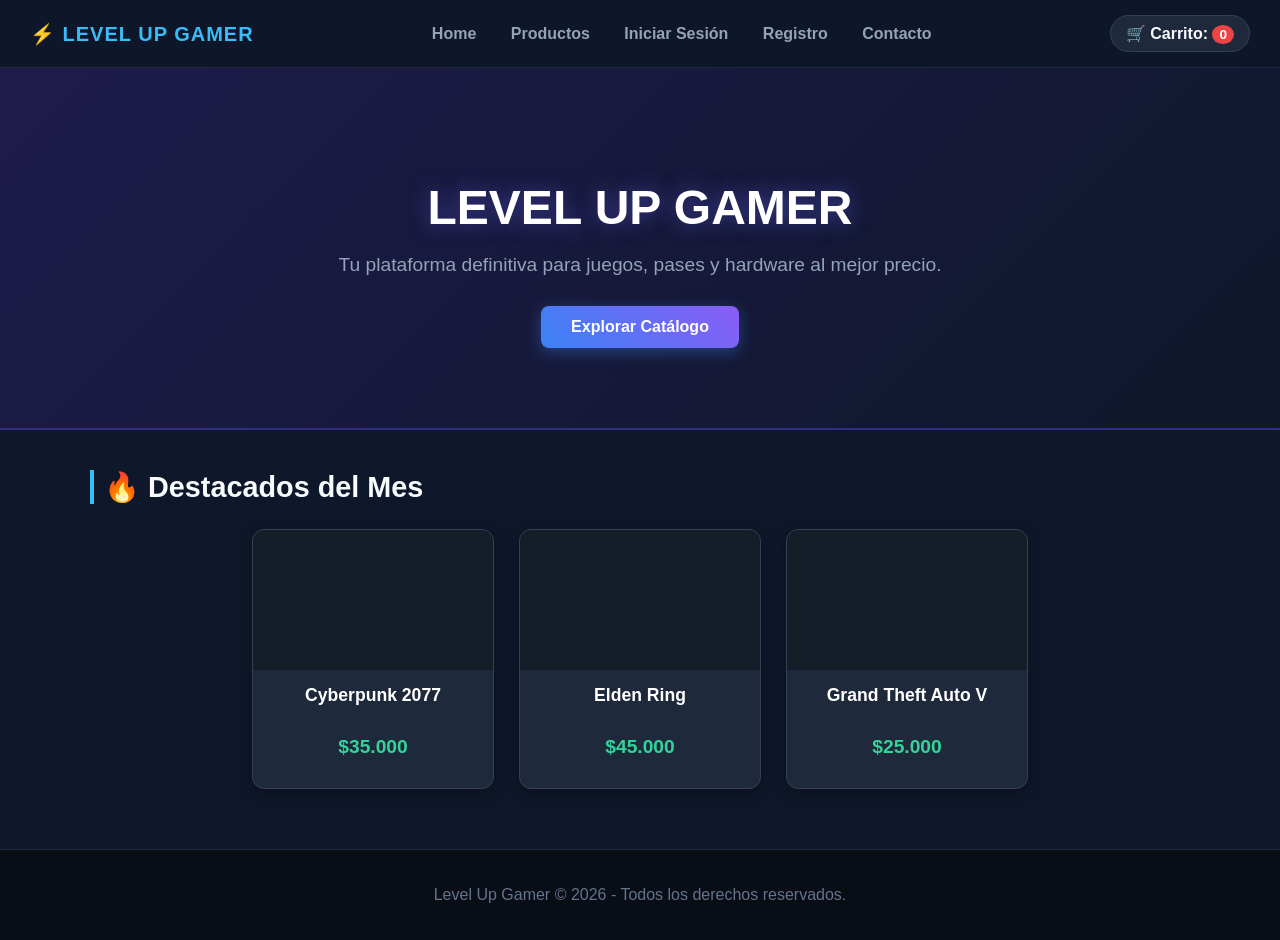
<file: index.html>
<!DOCTYPE html>
<html lang="es">
<head>
    <meta charset="UTF-8">
    <meta name="viewport" content="width=device-width, initial-scale=1.0">
    <title>Level Up Gamer - Tienda Oficial</title>
    <link rel="stylesheet" href="css/styles.css">
</head>
<body>
    
    <nav>
        <div class="logo-nav">⚡ Level Up Gamer</div>
        <div class="menu-links">
            <a href="index.html">Home</a>
            <a href="productos.html">Productos</a>
            <a href="login.html">Iniciar Sesión</a>
            <a href="registro.html">Registro</a>
            <a href="contacto.html">Contacto</a>
        </div>
        <a href="carrito.html" class="carrito-badge">🛒 Carrito: <span id="contador-carrito">0</span></a>
    </nav>

    <div class="hero">
        <h1>LEVEL UP GAMER</h1>
        <p>Tu plataforma definitiva para juegos, pases y hardware al mejor precio.</p>
        <a href="productos.html" class="btn-gamer">Explorar Catálogo</a>
    </div>

    <div class="contenedor-seccion">
        <h2 class="titulo-seccion">🔥 Destacados del Mes</h2>
        <div class="grid-destacados">
            <div class="card-juego">
                <div class="card-img" style="background: linear-gradient(rgba(0,0,0,0.3), rgba(0,0,0,0.3)), url('https://images.unsplash.com/photo-1542751371-adc38448a05e?w=500&auto=format&fit=crop&q=60') center/cover;"></div>
                <div class="card-info">
                    <h3>Cyberpunk 2077</h3>
                    <p class="precio">$35.000</p>
                </div>
            </div>
            <div class="card-juego">
                <div class="card-img" style="background: linear-gradient(rgba(0,0,0,0.3), rgba(0,0,0,0.3)), url('https://images.unsplash.com/photo-1550745165-9bc0b252726f?w=500&auto=format&fit=crop&q=60') center/cover;"></div>
                <div class="card-info">
                    <h3>Elden Ring</h3>
                    <p class="precio">$45.000</p>
                </div>
            </div>
            <div class="card-juego">
                <div class="card-img" style="background: linear-gradient(rgba(0,0,0,0.3), rgba(0,0,0,0.3)), url('https://images.unsplash.com/photo-1612287230202-1ff1d85d1bdf?w=500&auto=format&fit=crop&q=60') center/cover;"></div>
                <div class="card-info">
                    <h3>Grand Theft Auto V</h3>
                    <p class="precio">$25.000</p>
                </div>
            </div>
        </div>
    </div>

    <footer>
        <p>Level Up Gamer &copy; 2026 - Todos los derechos reservados.</p>
    </footer>
    <script src="js/carrito.js"></script>
</body>
</html>
</file>
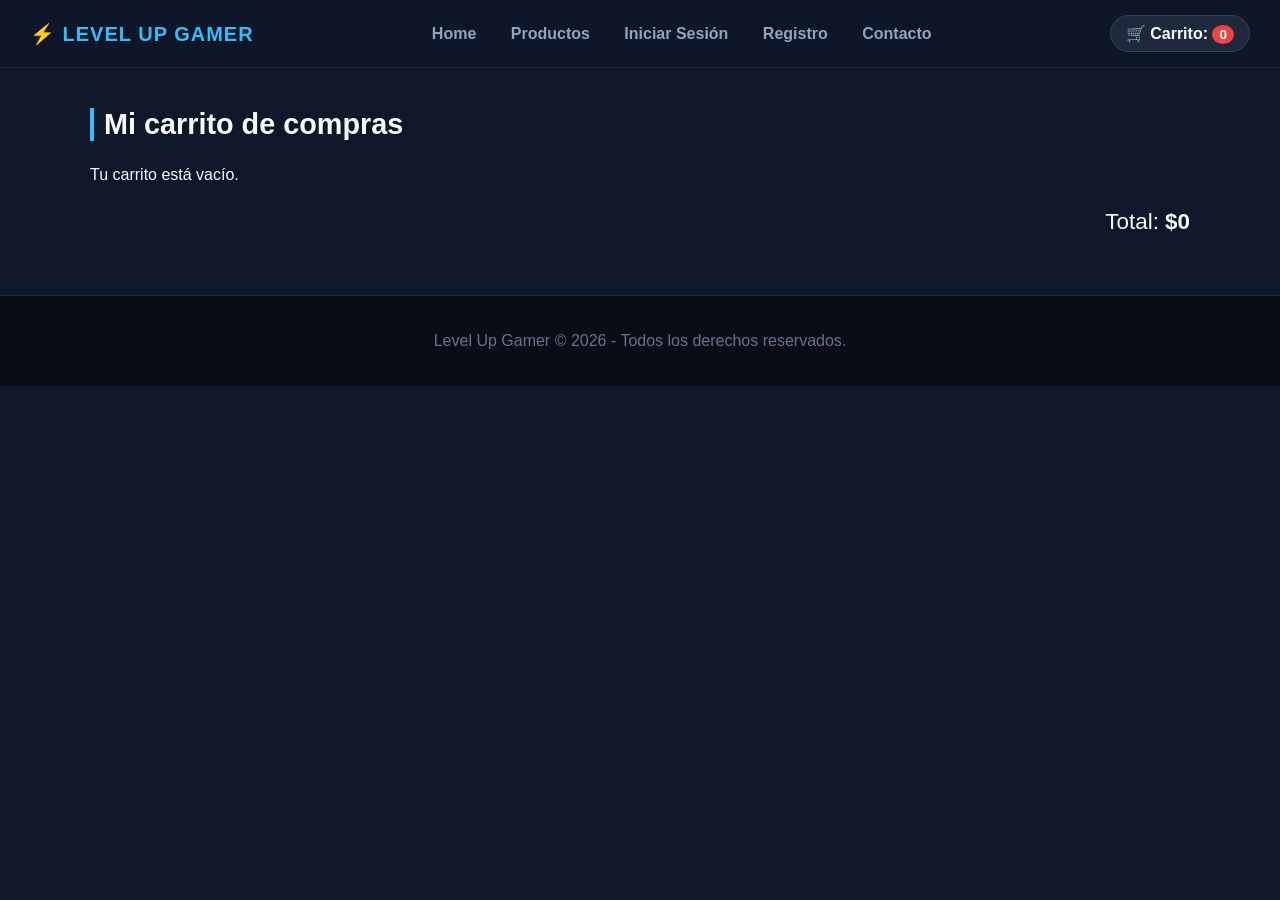
<file: carrito.html>
<!DOCTYPE html>
<html lang="es">
<head>
    <meta charset="UTF-8">
    <meta name="viewport" content="width=device-width, initial-scale=1.0">
    <title>Carrito - Level Up Gamer</title>
    <link rel="stylesheet" href="css/styles.css">
</head>
<body>
    <nav>
        <div class="logo-nav">⚡ Level Up Gamer</div>
        <div class="menu-links">
            <a href="index.html">Home</a>
            <a href="productos.html">Productos</a>
            <a href="login.html">Iniciar Sesión</a>
            <a href="registro.html">Registro</a>
            <a href="contacto.html">Contacto</a>
        </div>
        <a href="carrito.html" class="carrito-badge">🛒 Carrito: <span id="contador-carrito">0</span></a>
    </nav>

    <main class="catalogo-container">
        <h2 class="titulo-catalogo">Mi carrito de compras</h2>
        <div id="lista-carrito"></div>
        <p class="resumen-carrito">Total: <strong id="total-carrito">$0</strong></p>
    </main>

    <footer>
        <p>Level Up Gamer &copy; 2026 - Todos los derechos reservados.</p>
    </footer>

    <script src="js/carrito.js"></script>
    <script src="js/carrito-vista.js"></script>
</body>
</html>
</file>
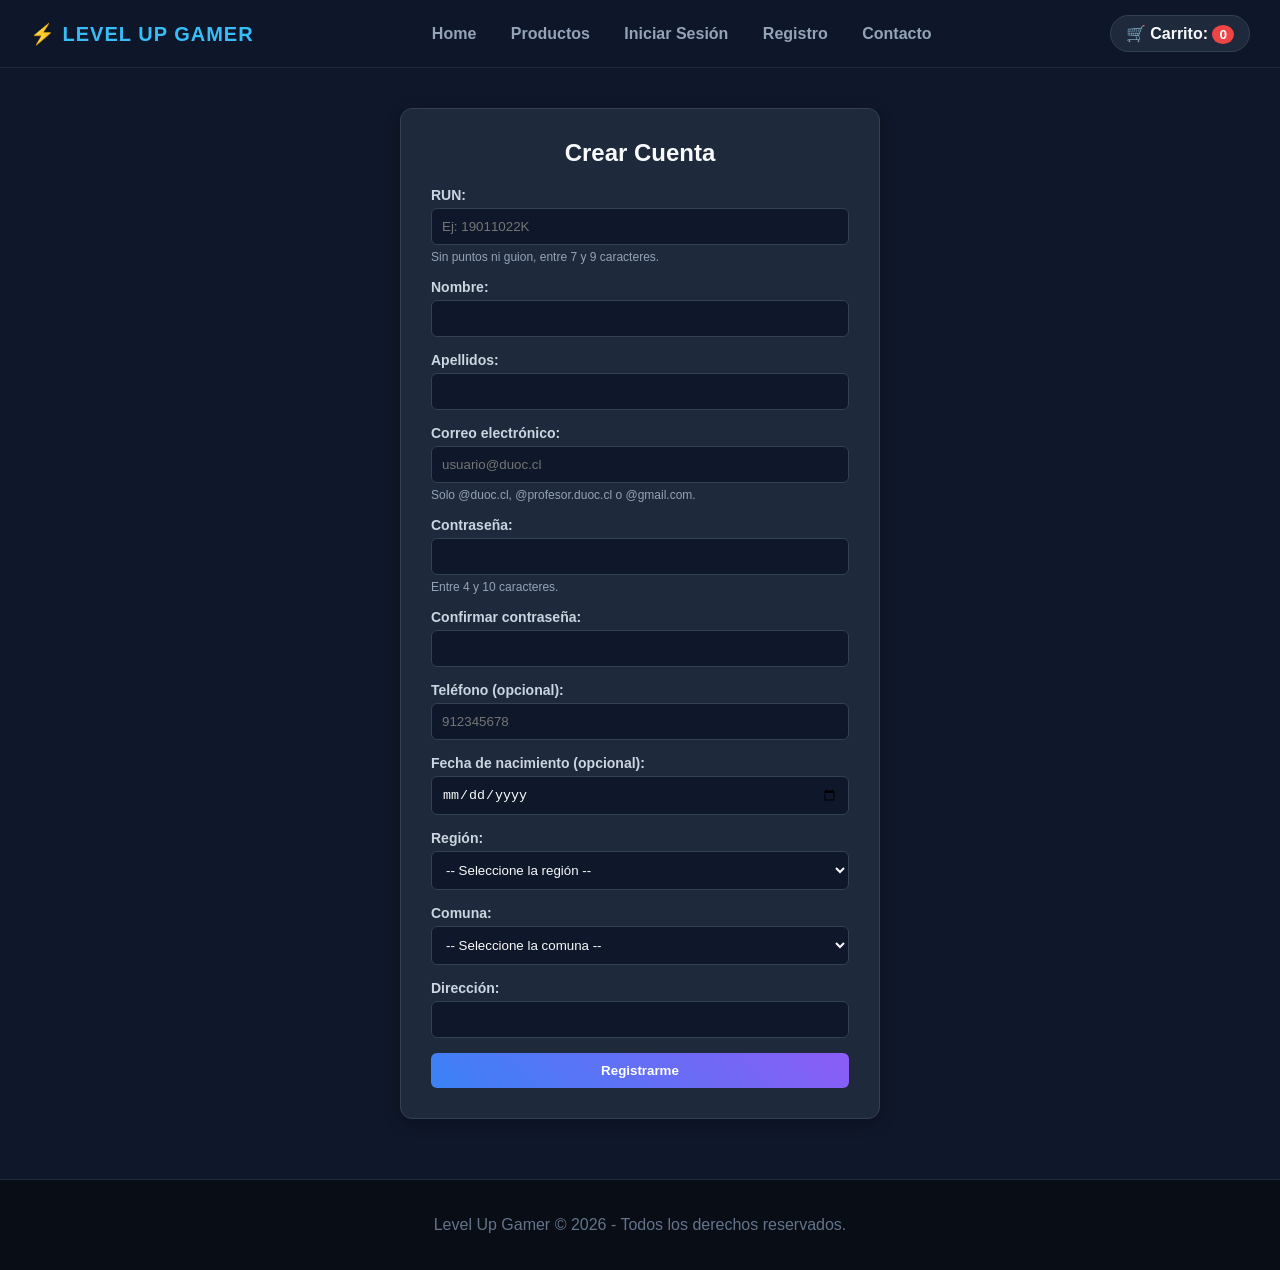
<file: registro.html>
<!DOCTYPE html>
<html lang="es">
<head>
    <meta charset="UTF-8">
    <meta name="viewport" content="width=device-width, initial-scale=1.0">
    <title>Registro - Level Up Gamer</title>
    <link rel="stylesheet" href="css/styles.css">
</head>
<body>
    <nav>
        <div class="logo-nav">⚡ Level Up Gamer</div>
        <div class="menu-links">
            <a href="index.html">Home</a>
            <a href="productos.html">Productos</a>
            <a href="login.html">Iniciar Sesión</a>
            <a href="registro.html">Registro</a>
            <a href="contacto.html">Contacto</a>
        </div>
        <a href="carrito.html" class="carrito-badge">🛒 Carrito: <span id="contador-carrito">0</span></a>
    </nav>

    <main>
        <div class="form-box">
            <h2>Crear Cuenta</h2>
            <form id="formReg" novalidate>
                <div class="grupo">
                    <label for="run">RUN:</label>
                    <input type="text" id="run" maxlength="9" placeholder="Ej: 19011022K" autocomplete="off">
                    <span class="ayuda">Sin puntos ni guion, entre 7 y 9 caracteres.</span>
                    <span id="err-run" class="error"></span>
                </div>

                <div class="grupo">
                    <label for="nombre">Nombre:</label>
                    <input type="text" id="nombre" maxlength="50" autocomplete="given-name">
                    <span id="err-nombre" class="error"></span>
                </div>

                <div class="grupo">
                    <label for="apellidos">Apellidos:</label>
                    <input type="text" id="apellidos" maxlength="100" autocomplete="family-name">
                    <span id="err-apellidos" class="error"></span>
                </div>

                <div class="grupo">
                    <label for="correo">Correo electrónico:</label>
                    <input type="email" id="correo" maxlength="100" placeholder="usuario@duoc.cl" autocomplete="email">
                    <span class="ayuda">Solo @duoc.cl, @profesor.duoc.cl o @gmail.com.</span>
                    <span id="err-correo" class="error"></span>
                </div>

                <div class="grupo">
                    <label for="contrasena">Contraseña:</label>
                    <input type="password" id="contrasena" maxlength="10" autocomplete="new-password">
                    <span class="ayuda">Entre 4 y 10 caracteres.</span>
                    <span id="err-contrasena" class="error"></span>
                </div>

                <div class="grupo">
                    <label for="confirmarContrasena">Confirmar contraseña:</label>
                    <input type="password" id="confirmarContrasena" maxlength="10" autocomplete="new-password">
                    <span id="err-confirmarContrasena" class="error"></span>
                </div>

                <div class="grupo">
                    <label for="telefono">Teléfono (opcional):</label>
                    <input type="tel" id="telefono" maxlength="12" placeholder="912345678" autocomplete="tel">
                    <span id="err-telefono" class="error"></span>
                </div>

                <div class="grupo">
                    <label for="fechaNacimiento">Fecha de nacimiento (opcional):</label>
                    <input type="date" id="fechaNacimiento" autocomplete="bday">
                    <span id="err-fechaNacimiento" class="error"></span>
                </div>

                <div class="grupo">
                    <label for="region">Región:</label>
                    <select id="region">
                        <option value="">-- Seleccione la región --</option>
                    </select>
                    <span id="err-region" class="error"></span>
                </div>

                <div class="grupo">
                    <label for="comuna">Comuna:</label>
                    <select id="comuna">
                        <option value="">-- Seleccione la comuna --</option>
                    </select>
                    <span id="err-comuna" class="error"></span>
                </div>

                <div class="grupo">
                    <label for="direccion">Dirección:</label>
                    <input type="text" id="direccion" maxlength="300" autocomplete="street-address">
                    <span id="err-direccion" class="error"></span>
                </div>

                <button type="submit">Registrarme</button>
            </form>
        </div>
    </main>

    <footer>
        <p>Level Up Gamer &copy; 2026 - Todos los derechos reservados.</p>
    </footer>

    <script src="js/carrito.js"></script>
    <script src="js/regiones.js"></script>
    <script src="js/registro.js"></script>
</body>
</html>
</file>
<file: css/styles.css>
body {
    font-family: 'Segoe UI', Tahoma, Geneva, Verdana, sans-serif;
    margin: 0;
    background: #0f172a;
    color: #f8fafc;
}

nav, .cabecera {
    background: rgba(15, 23, 42, 0.9);
    backdrop-filter: blur(10px);
    padding: 15px 30px;
    display: flex;
    justify-content: space-between;
    align-items: center;
    position: sticky;
    top: 0;
    z-index: 1000;
    border-bottom: 1px solid #1e293b;
}

.logo-nav, .cabecera h1 {
    font-size: 20px;
    font-weight: bold;
    color: #38bdf8;
    text-transform: uppercase;
    letter-spacing: 1px;
    margin: 0;
}

.menu-links a {
    color: #94a3b8;
    margin: 0 15px;
    text-decoration: none;
    font-weight: 600;
    transition: color 0.3s ease;
}

.menu-links a:hover {
    color: #38bdf8;
    text-shadow: 0 0 10px rgba(56, 189, 248, 0.5);
}

.carrito-badge {
    background: #1e293b;
    padding: 8px 15px;
    border-radius: 20px;
    border: 1px solid #334155;
    font-weight: bold;
}

#contador-carrito {
    background: #ef4444;
    color: white;
    padding: 2px 7px;
    border-radius: 50%;
    font-size: 0.85em;
}

.hero {
    text-align: center;
    padding: 80px 20px;
    background: linear-gradient(135deg, #1e1b4b 0%, #0f172a 100%);
    border-bottom: 2px solid #312e81;
    animation: fadeIn 1s ease-in-out;
}

.hero h1 {
    font-size: 3em;
    margin-bottom: 10px;
    color: #fff;
    text-shadow: 0 0 20px rgba(99, 102, 241, 0.5);
}

.hero p {
    color: #94a3b8;
    font-size: 1.2em;
    margin-bottom: 30px;
}

.btn-gamer {
    background: linear-gradient(45deg, #3b82f6, #8b5cf6);
    color: white;
    border: none;
    padding: 12px 30px;
    font-size: 16px;
    font-weight: bold;
    border-radius: 8px;
    cursor: pointer;
    transition: all 0.3s ease;
    box-shadow: 0 4px 15px rgba(59, 130, 246, 0.4);
    text-decoration: none;
    display: inline-block;
}

.btn-gamer:hover {
    transform: translateY(-3px) scale(1.05);
    box-shadow: 0 6px 20px rgba(139, 92, 246, 0.6);
}

.contenedor-seccion, .catalogo-container {
    max-width: 1100px;
    margin: 40px auto;
    padding: 0 20px;
}

.titulo-seccion, .titulo-catalogo {
    font-size: 1.8em;
    margin-bottom: 25px;
    border-left: 4px solid #38bdf8;
    padding-left: 10px;
}

.grid-destacados, .catalogo {
    display: flex;
    gap: 25px;
    justify-content: center;
    flex-wrap: wrap;
}

.card-juego, .tarjeta {
    background: #1e293b;
    border-radius: 12px;
    overflow: hidden;
    width: 240px;
    border: 1px solid #334155;
    text-align: center;
    box-shadow: 0 4px 15px rgba(0, 0, 0, 0.3);
    display: flex;
    flex-direction: column;
    justify-content: space-between;
    transition: transform 0.3s ease, box-shadow 0.3s ease, border-color 0.3s ease;
}

.card-juego:hover, .tarjeta:hover {
    transform: translateY(-8px);
    box-shadow: 0 10px 25px rgba(56, 189, 248, 0.25);
    border-color: #38bdf8;
}

.card-img {
    height: 140px;
    background: #334155;
}

.tarjeta img {
    width: 100%;
    height: 150px;
    object-fit: cover;
    border-bottom: 1px solid #334155;
}

.card-info, .info-tarjeta {
    padding: 15px;
    flex-grow: 1;
    display: flex;
    flex-direction: column;
    justify-content: space-between;
}

.card-info h3, .tarjeta h3 {
    margin: 0 0 10px 0;
    font-size: 1.1em;
    color: #fff;
}

.precio {
    color: #34d399;
    font-weight: bold;
    font-size: 1.2em;
    margin-bottom: 15px;
}

button {
    padding: 10px;
    background: linear-gradient(45deg, #3b82f6, #8b5cf6);
    color: white;
    border: none;
    border-radius: 6px;
    cursor: pointer;
    width: 100%;
    font-weight: bold;
    transition: all 0.2s ease;
}

button:hover {
    opacity: 0.9;
    transform: scale(1.02);
    box-shadow: 0 0 10px rgba(59, 130, 246, 0.5);
}

.contenedor-login, .form-box, .contenedor, .admin-box {
    background: #1e293b;
    border: 1px solid #334155;
    border-radius: 12px;
    padding: 30px;
    width: 90%;
    max-width: 420px;
    margin: 40px auto;
    box-sizing: border-box;
    box-shadow: 0 4px 15px rgba(0, 0, 0, 0.3);
}

.admin-box {
    max-width: 520px;
    border-top: 4px solid #38bdf8;
}

.contenedor-login h2, .form-box h2, .contenedor h2, .admin-box h2 {
    text-align: center;
    margin-top: 0;
    margin-bottom: 20px;
}

.logo {
    text-align: center;
    font-weight: bold;
    font-size: 24px;
    color: #38bdf8;
    margin-bottom: 10px;
}

.grupo {
    margin-bottom: 15px;
}

.grupo-form {
    margin-bottom: 15px;
    display: flex;
    flex-direction: column;
}

label {
    display: block;
    font-weight: 600;
    font-size: 14px;
    color: #cbd5e1;
}

input, select, textarea {
    width: 100%;
    box-sizing: border-box;
    padding: 10px;
    margin-top: 5px;
    background: #0f172a;
    color: #f8fafc;
    border: 1px solid #334155;
    border-radius: 6px;
}

input:focus, select:focus, textarea:focus {
    outline: none;
    border-color: #38bdf8;
}

.error {
    color: #f87171;
    font-size: 12px;
    display: none;
    margin-top: 5px;
}

.volver-home {
    display: block;
    text-align: center;
    margin: 40px 0;
    color: #94a3b8;
    text-decoration: none;
    font-weight: 600;
}

.volver-home:hover {
    color: #38bdf8;
    text-decoration: underline;
}

footer {
    background: #090d16;
    color: #64748b;
    text-align: center;
    padding: 20px;
    margin-top: 60px;
    border-top: 1px solid #1e293b;
}

@keyframes fadeIn {
    from { opacity: 0; transform: translateY(-10px); }
    to { opacity: 1; transform: translateY(0); }
}

@media (max-width: 768px) {
    nav, .cabecera {
        flex-direction: column;
        gap: 10px;
        padding: 15px;
    }
    .menu-links a {
        margin: 0 8px;
        display: inline-block;
    }
    .hero h1 {
        font-size: 2em;
    }
    .card-juego, .tarjeta {
        width: 100%;
        max-width: 320px;
    }
    
}
a.carrito-badge {
    color: inherit;
    text-decoration: none;
}

.fila-carrito {
    display: flex;
    justify-content: space-between;
    align-items: center;
    gap: 15px;
    background: #1e293b;
    border: 1px solid #334155;
    border-radius: 10px;
    padding: 15px;
    margin-bottom: 15px;
}

.fila-carrito h3 {
    margin: 0 0 5px 0;
}

.fila-carrito .precio {
    margin-bottom: 0;
}

.fila-carrito button {
    width: auto;
    padding: 6px 14px;
}

.controles-cantidad {
    display: flex;
    align-items: center;
    gap: 10px;
}

.btn-eliminar {
    background: #ef4444;
}

.resumen-carrito {
    text-align: right;
    font-size: 1.4em;
    margin-top: 25px;
}
.ayuda {
    display: block;
    font-size: 12px;
    color: #94a3b8;
    margin-top: 5px;
}

.campo-invalido {
    border-color: #f87171;
}

.campo-valido {
    border-color: #34d399;
}

.form-box {
    max-width: 480px;
}
</file>
